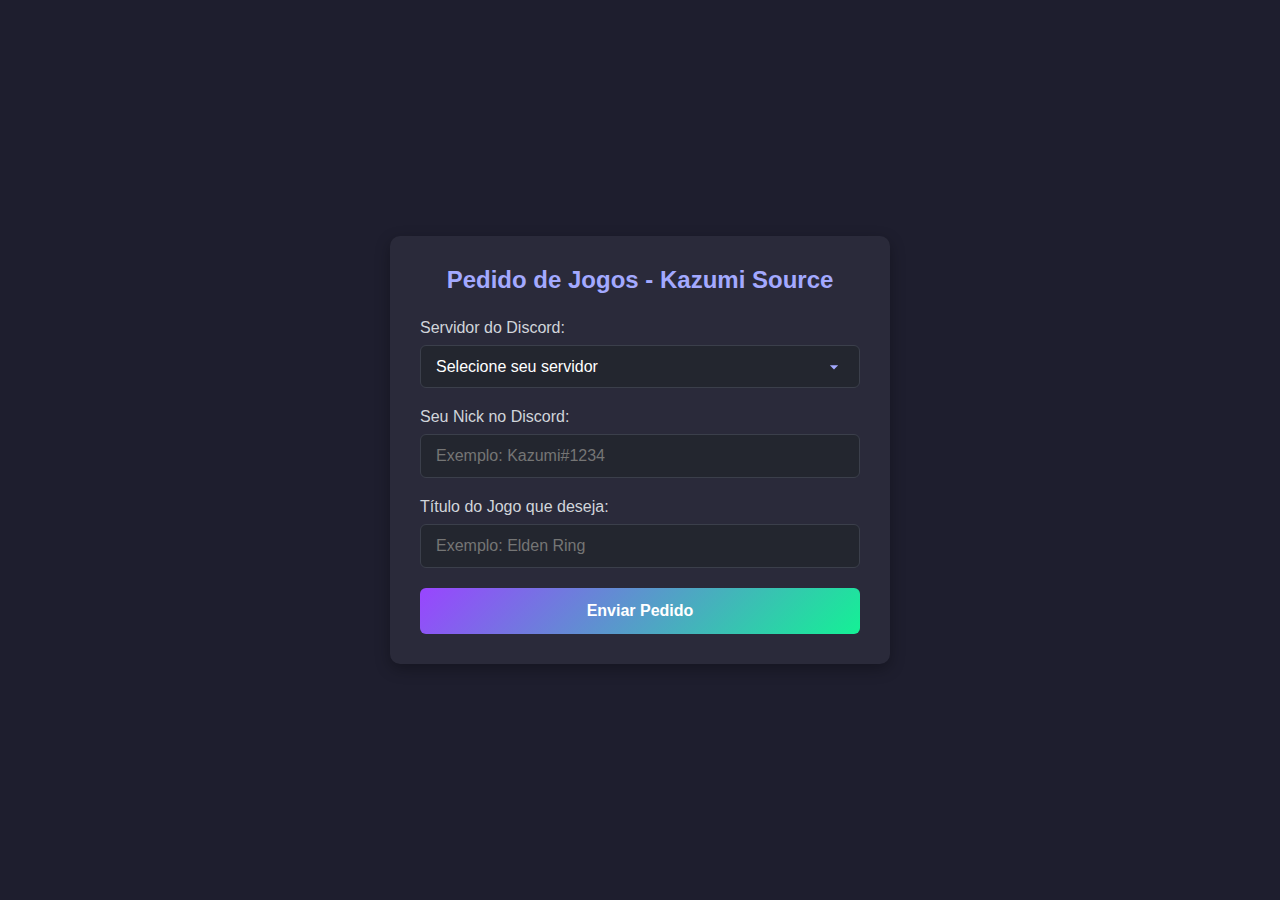
<file: form.html>
<!DOCTYPE html>
<html lang="pt-BR">
  <head>
    <meta charset="UTF-8" />
    <meta name="viewport" content="width=device-width, initial-scale=1.0" />
    <title>Pedido de Jogos - Kazumi Source</title>
    <style>
      * {
        margin: 0;
        padding: 0;
        box-sizing: border-box;
        font-family: "Segoe UI", Tahoma, Geneva, Verdana, sans-serif;
      }

      body {
        background-color: #1e1e2e;
        color: #ffffff;
        display: flex;
        justify-content: center;
        align-items: center;
        min-height: 100vh;
        padding: 20px;
      }

      .form-container {
        background-color: #2a2a3a;
        border-radius: 10px;
        padding: 30px;
        width: 100%;
        max-width: 500px;
        box-shadow: 0 5px 15px rgba(0, 0, 0, 0.3);
      }

      h1 {
        text-align: center;
        margin-bottom: 25px;
        color: #a3a9ff;
        font-size: 24px;
      }

      .form-group {
        margin-bottom: 20px;
      }

      label {
        display: block;
        margin-bottom: 8px;
        font-weight: 500;
        color: #d1d5db;
      }

      select,
      input,
      textarea {
        width: 100%;
        padding: 12px 15px;
        border: 1px solid #3b3f4b;
        border-radius: 6px;
        background-color: #23262f;
        color: #ffffff;
        font-size: 16px;
        transition: border-color 0.3s;
      }

      select:focus,
      input:focus,
      textarea:focus {
        outline: none;
        border-color: #a3a9ff;
      }

      select {
        appearance: none;
        background-image: url("data:image/svg+xml;charset=UTF-8,%3csvg xmlns='http://www.w3.org/2000/svg' viewBox='0 0 24 24' fill='%23a3a9ff'%3e%3cpath d='M7 10l5 5 5-5z'/%3e%3c/svg%3e");
        background-repeat: no-repeat;
        background-position: right 15px center;
        background-size: 20px;
      }

      .submit-btn {
        background: linear-gradient(135deg, #9945ff 0%, #14f195 100%);
        color: white;
        border: none;
        padding: 14px;
        border-radius: 6px;
        font-size: 16px;
        font-weight: 600;
        cursor: pointer;
        width: 100%;
        transition: transform 0.2s, opacity 0.2s;
      }

      .submit-btn:hover {
        transform: translateY(-2px);
        opacity: 0.9;
      }

      .submit-btn:active {
        transform: translateY(0);
      }

      /* CSS para Autocomplete */
      .autocomplete-items {
        position: absolute;
        border: 1px solid #d4d4d4;
        border-bottom: none;
        border-top: none;
        z-index: 99;
        top: 100%;
        left: 0;
        right: 0;
        background-color: #23262f;
        color: #ffffff;
      }

      .autocomplete-item {
        padding: 10px;
        cursor: pointer;
      }

      .autocomplete-item:hover {
        background-color: #a3a9ff;
      }
    </style>
  </head>
  <body>
    <div class="form-container">
      <h1>Pedido de Jogos - Kazumi Source</h1>

      <form id="gameRequestForm">
        <div class="form-group">
          <label for="server">Servidor do Discord:</label>
          <select id="server" name="server" required>
            <option value="" disabled selected>Selecione seu servidor</option>
            <option value="hydra">Servidor do Hydra</option>
            <option value="bumyy">Servidor do Bumyy</option>
            <option value="outro">Outro servidor</option>
          </select>
        </div>

        <div class="form-group">
          <label for="discordNick">Seu Nick no Discord:</label>
          <input
            type="text"
            id="discordNick"
            name="discordNick"
            placeholder="Exemplo: Kazumi#1234"
            required
          />
        </div>

        <div class="form-group">
          <label for="gameTitle">Título do Jogo que deseja:</label>
          <input
            type="text"
            id="gameTitle"
            name="gameTitle"
            placeholder="Exemplo: Elden Ring"
            required
            autocomplete="off"
          />
          <div id="autocomplete-list" class="autocomplete-items"></div>
        </div>

        <button type="submit" class="submit-btn">Enviar Pedido</button>
      </form>
    </div>

    <script>
      document.addEventListener("DOMContentLoaded", function () {
        const gameTitleInput = document.getElementById("gameTitle");
        const autocompleteList = document.getElementById("autocomplete-list");

        fetch("https://assets.hydralauncher.gg/steam-games.json")
          .then((response) => response.json())
          .then((data) => {
            const games = data.map((game) => game.name);

            gameTitleInput.addEventListener("input", function () {
              const query = this.value.toLowerCase();
              autocompleteList.innerHTML = "";

              if (!query) return;

              const filteredGames = games.filter((game) =>
                game.toLowerCase().includes(query)
              );

              filteredGames.forEach((game) => {
                const item = document.createElement("div");
                item.classList.add("autocomplete-item");
                item.textContent = game;
                item.addEventListener("click", function () {
                  gameTitleInput.value = game;
                  autocompleteList.innerHTML = "";
                });
                autocompleteList.appendChild(item);
              });
            });
          })
          .catch((error) => console.error("Erro ao carregar o JSON:", error));
      });

      document
        .getElementById("gameRequestForm")
        .addEventListener("submit", function (e) {
          e.preventDefault();

          const server = document.getElementById("server").value;
          const discordNick = document.getElementById("discordNick").value;
          const gameTitle = document.getElementById("gameTitle").value;

          const webhookURL =
            "https://discord.com/api/webhooks/{webhook_id}/{webhook_token}"; // Substitua pela URL do seu webhook

          const message = {
            content: `Novo pedido de jogo:\nServidor: ${server}\nNick: ${discordNick}\nJogo: ${gameTitle}`,
          };

          fetch(webhookURL, {
            method: "POST",
            headers: {
              "Content-Type": "application/json",
            },
            body: JSON.stringify(message),
          })
            .then((response) => {
              if (response.ok) {
                alert("Pedido enviado com sucesso! Obrigado pela sugestão.");
                this.reset();
              } else {
                alert(
                  "Houve um problema ao enviar seu pedido. Tente novamente mais tarde."
                );
              }
            })
            .catch((error) => {
              console.error("Erro:", error);
              alert(
                "Houve um problema ao enviar seu pedido. Tente novamente mais tarde."
              );
            });
        });
    </script>
  </body>
</html>
</file>
